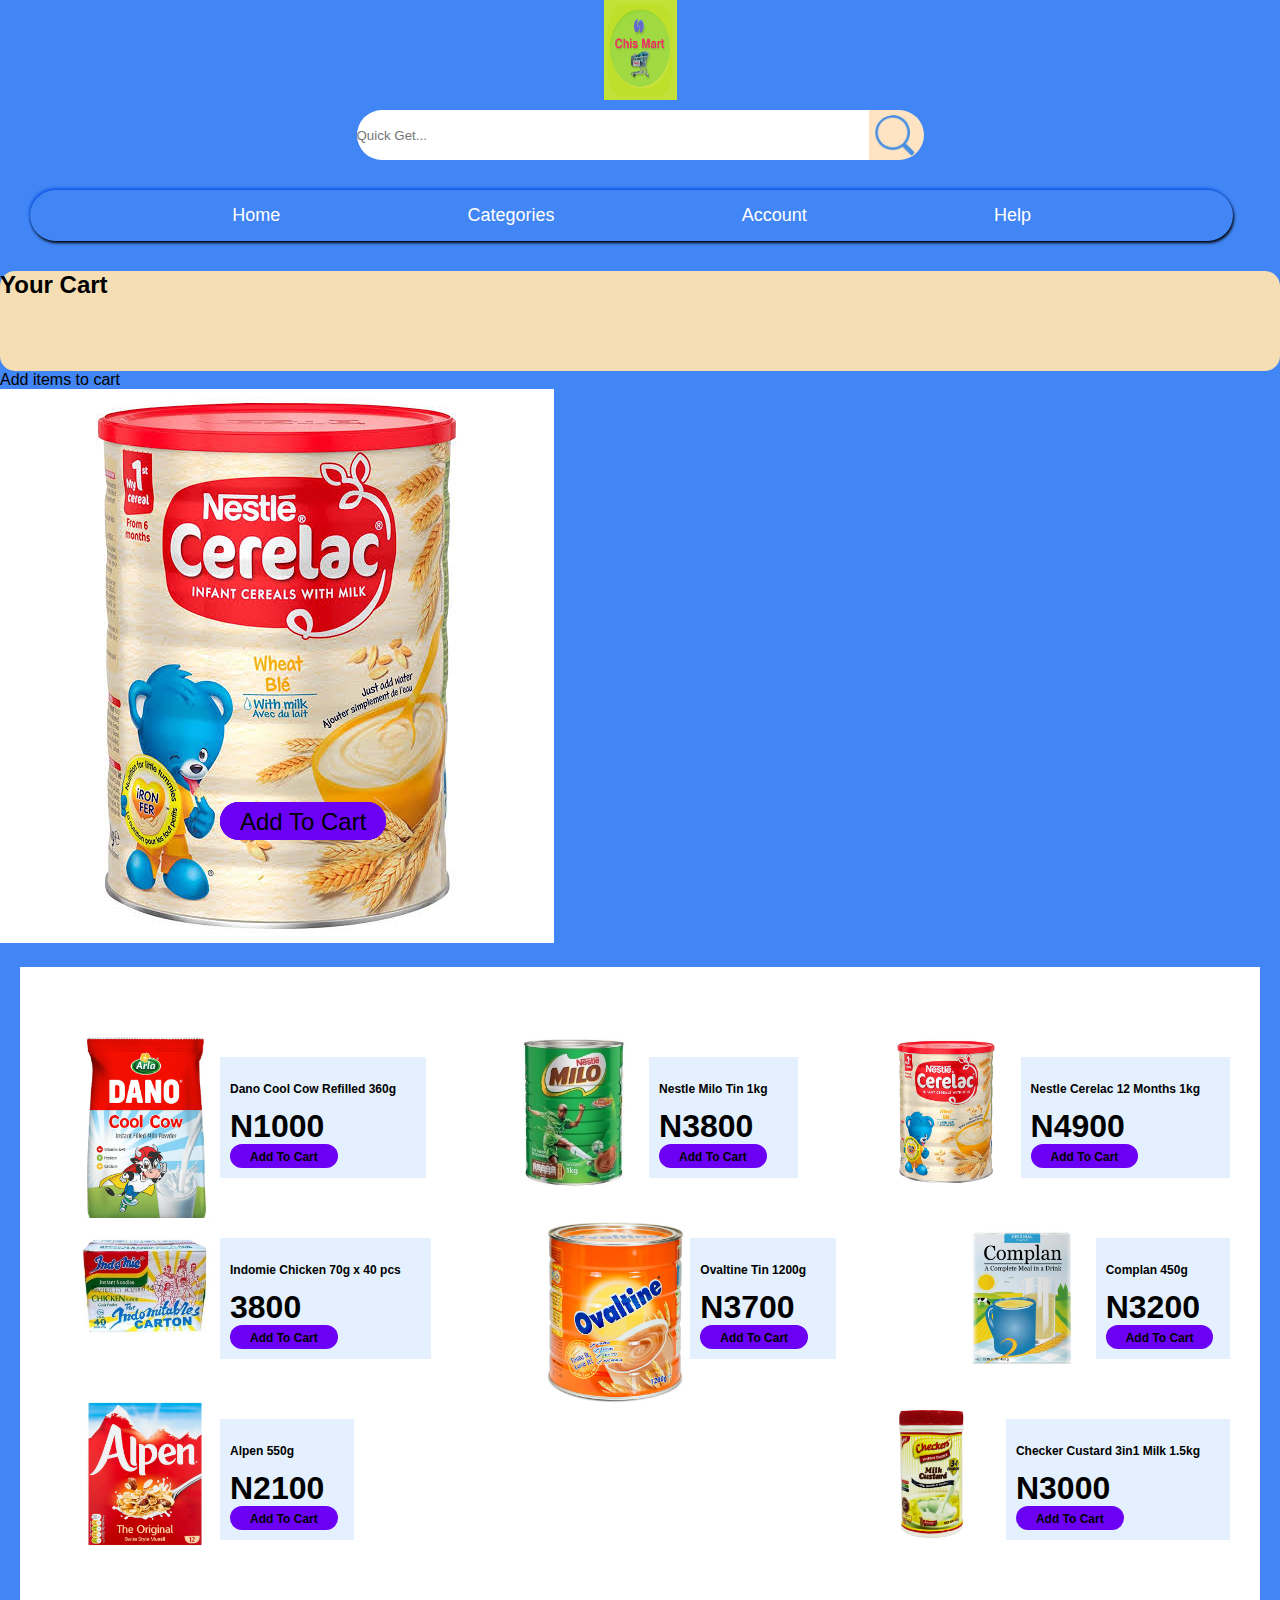
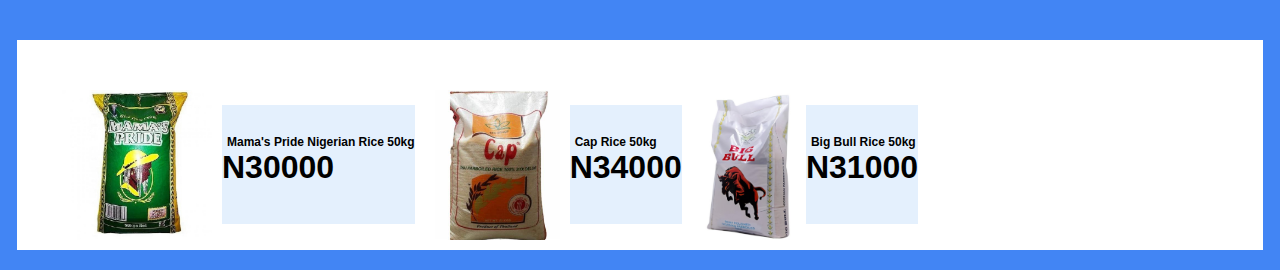
<file: index.html>
<!DOCTYPE html>
<html>
<head>
    
    <meta name="viewport" content="width=device-width, initial-scale=1.0" />
    <link rel="stylesheet" href="styles.css" type="text/css">
    <title>Chis Store</title>
    <script defer type="text/javascript" src="index.js"></script>
</head>
<body>
  <header>
    <!--<h1>CHIS STORE</h1>-->
    <img src="Chis Store.png" class="work" alt="Chis Store">
  </header>

    <div class="container"> 
      <form action="#">
      <input type="text" placeholder="Quick Get..." name="q">
      <button type="submit">
          <img src="search-icon.png" alt="A seearch icon of the parts of a search icon.png">
      </button>
  </form>

  <nav>
    <ul class="nav"> 
        <li><a href="index.html" target="_parent">Home</a></li>
        <li><a href="#">Categories</a>
          <ul>
                <div class="dropdown-content">
                  <li><a href="foodstuff.html">Foodstuff</a></li>
                  <li><a href="#">Mouth Wash</a></li>
                  <li><a href="cpbs.html">Cosmetics, Perfume And Body Spray</a></li>
                  <li><a href="soapanddetergent.html">Soaps And Detergents</a></li>
                  <li><a href="wine.html">Wine, Soft Drinks Vodka Etc</a></li>
                  <li><a href="#">Wears</a></li>
                  <li><a href="#">Utilities</a></li>
                </div>
          </ul>
</li>
        <li><a href="signup.html" target="_self">Account</a></li>
        <li><a href="about.html" target="_self">Help</a></li>
    </ul>
</nav>
<!--<marquee  behavior="slide" direction="left"> -->   
<!--<div class="s1" id="images">
</div>-->

<div class="screen-cart">
  <h2>Your Cart</h2>
  <ul class="cart-items">
  </ul></div>
  <div class="cart-math">
    <p>Add items to cart</p>
  </div>
    <img id="mainPhoto">
    <div class="lastSlider">
         <img src="nestle-cerelac.jpeg" class="d1" alt="" >
         <img src="nestle-milo.jpeg" class="d1" alt="" >
         <img src="indomie-chicken.jpeg" class="d1" alt="">
    </div>
<!--</marquee> -->
<div class="flex-container">
  <div class="screen-togo">
    <ul class="menu-items">
      <li class="menu-item">
        <img src="dano-cool-cow.jpeg" class="item" alt="dano-cool-cow">
        <div class="menu-item-dets">
          <p class="menu-item-heading">Dano Cool Cow Refilled 360g</p>
          <p class="g-price">N1000</p>
        </div>
        <button class="add-button" data-tilte="Dano Cool Cow Refilled 360g" data-price="N1000">Add To Cart</button>
      </li>

      <li class="menu-item">
        <img src="Milo-tin.jpeg" class="item" alt="Milo-tin">
        <div class="menu-item-dets">
          <p class="menu-item-heading">Nestle Milo Tin 1kg</p>
          <p class="g-price">N3800</p>
        </div>
        <button class="add-button" data-tilte="Nestle Milo Tin 1kg" data-price="N3800">Add To Cart</button>
      </li>

      <li class="menu-item">
        <img src="nestle-cerelac.jpeg" class="item" alt="" >
        <div class="menu-item-dets">
          <p class="menu-item-heading">Nestle Cerelac 12 Months 1kg</p>
          <p class="g-price">N4900</p>
        </div>
        <button class="add-button" data-tilte="Nestle Cerelac 12 Months 1kg" data-price="N4900">Add To Cart</button>
      </li>

      <li class="menu-item">
        <img src="indomie-chicken.jpeg" class="item" alt="">
        <div class="menu-item-dets">
          <p class="menu-item-heading">Indomie Chicken 70g x 40 pcs</p>
          <p class="g-price">3800</p>
        </div>
        <button class="add-button" data-tilte="Indomie Chicken 70g x 40 pcs" data-price="3800">Add To Cart</button>
      </li>
        
      <li class="menu-item">
        <img src="Ovaltine.jpeg" class="item" alt="Ovaltine">
        <div class="menu-item-dets">
          <p class="menu-item-heading">Ovaltine Tin 1200g</p>
          <p class="g-price">N3700</p>
        </div>
        <button class="add-button" data-tilte="Ovaltine Tin 1200g" data-price="N3700">Add To Cart</button>
      </li>

      <li class="menu-item">
        <img src="Complan.jpeg" class="item" alt="Complan">
        <div class="menu-item-dets">
          <p class="menu-item-heading">Complan 450g</p>
          <p class="g-price">N3200</p>
        </div>
        <button class="add-button" data-tilte="Complan 450g" data-price="N3200">Add To Cart</button>
      </li>

      <li class="menu-item">
        <img src="Alpen.jpeg" class="item" alt="Alpen">
        <div class="menu-item-dets">
          <p class="menu-item-heading">Alpen 550g</p>
          <p class="g-price">N2100</p>
        </div>
        <button class="add-button" data-tilte="Alpen 550g" data-price="N2100">Add To Cart</button>
      </li>

      <li class="menu-item">
        <img src="checker-custard.jpg" class="item" alt="checker-custard">
        <div class="menu-item-dets">
          <p class="menu-item-heading">Checker Custard 3in1 Milk 1.5kg</p>
          <p class="g-price">N3000</p>
        </div>
        <button class="add-button" data-tilte="Checker Custard 3in1 Milk 1.5kg" data-price="N3000">Add To Cart</button>
      </li>
    </ul>
  </div>
  </div>
</div>


<div class="try">
  <div class="try1">
      <ul class="try2">
        <div class="try3">
          <li class="try4">
            <img src="Mamas-Pride-Nigeria-Rice-50kg.jpg" class="item1" alt="">
        </div>
        <div class="menu-item-dets1">
          <p class="menu-item-heading1">Mama's Pride Nigerian Rice 50kg</p>
          <p class="g-price1">N30000</p>
        </div>
        <button class="add-button1" data-tilte="Mama's Pride Nigerian Rice 50kg" data-price="N30000">Add To Cart</button>
          </li>

          <div class="try3">
            <li class="try4">
              <img src="cap rice.jpg" class="item1" alt="">
          </div>
          <div class="menu-item-dets1">
            <p class="menu-item-heading1">Cap Rice 50kg</p>
            <p class="g-price1">N34000</p>
          </div>
          <button class="add-button1" data-tilte="Cap Rice 50kg" data-price="N34000">Add To Cart</button>
            </li>

            <div class="try3">
              <li class="try4">
                <img src="big-bull.jpg" class="item1" alt="">
            </div>
            <div class="menu-item-dets1">
              <p class="menu-item-heading1">Big Bull Rice 50kg</p>
              <p class="g-price1">N31000</p>
            </div>
            <button class="add-button1" data-tilte="Big Bull Rice 50kg" data-price="N31000">Add To Cart</button>
              </li>
      </ul>
  </div>
</div>
    
</body>
</html>
</file>
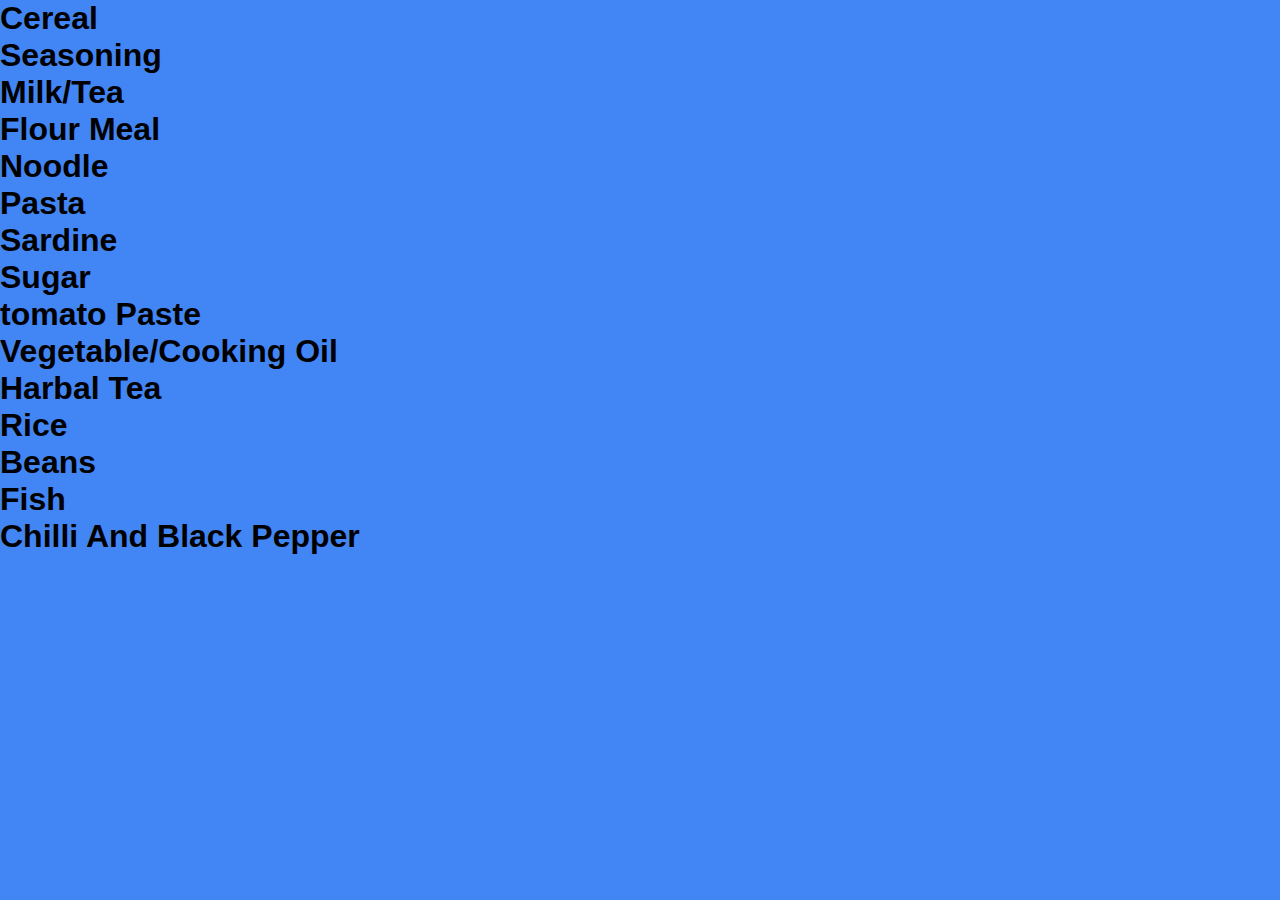
<file: foodstuff.html>
<!DOCTYPE html>
<html>
<head>
    
    <meta name="viewport" content="width=device-width, initial-scale=1.0" />
    <link rel="stylesheet" href="styles.css" type="text/css">
    <title>Foodstuff</title>
</head>
<body>
   <div class="cereal">
    <div><h1>Cereal</h1></div>
   </div>

   <div class="seasoning">
    <div><h1>Seasoning</h1></div>
   </div>

   <div class="milk">
    <div><h1>Milk/Tea</h1></div>
   </div>

   <div class="flour-meal">
    <div><h1>Flour Meal</h1></div>
   </div>

   <div class="noodle">
    <div><h1>Noodle</h1></div>
   </div>

   <div class="pasta">
    <div><h1>Pasta</h1></div>
   </div>

   <div class="sardine">
    <div><h1>Sardine</h1></div>
   </div>

   <div class="sugar">
    <div><h1>Sugar</h1></div>
   </div>

   <div class="tomato">
    <div><h1>tomato Paste</h1></div>
   </div>

   <div class="veg-oil">
    <div><h1>Vegetable/Cooking Oil</h1></div>
   </div>

   <div class="harbal-tea">
    <div><h1>Harbal Tea</h1></div>
   </div>

   <div class="rice">
    <div><h1>Rice</h1></div>
   </div>

   <div class="beans">
   <div><h1>Beans</h1></div>
  </div>

  <div class="fish">
   <div><h1>Fish</h1></div>
  </div>

  <div class="pepper">
   <div><h1>Chilli And Black Pepper</h1></div>
  </div>
    
</body>
</html>
</file>
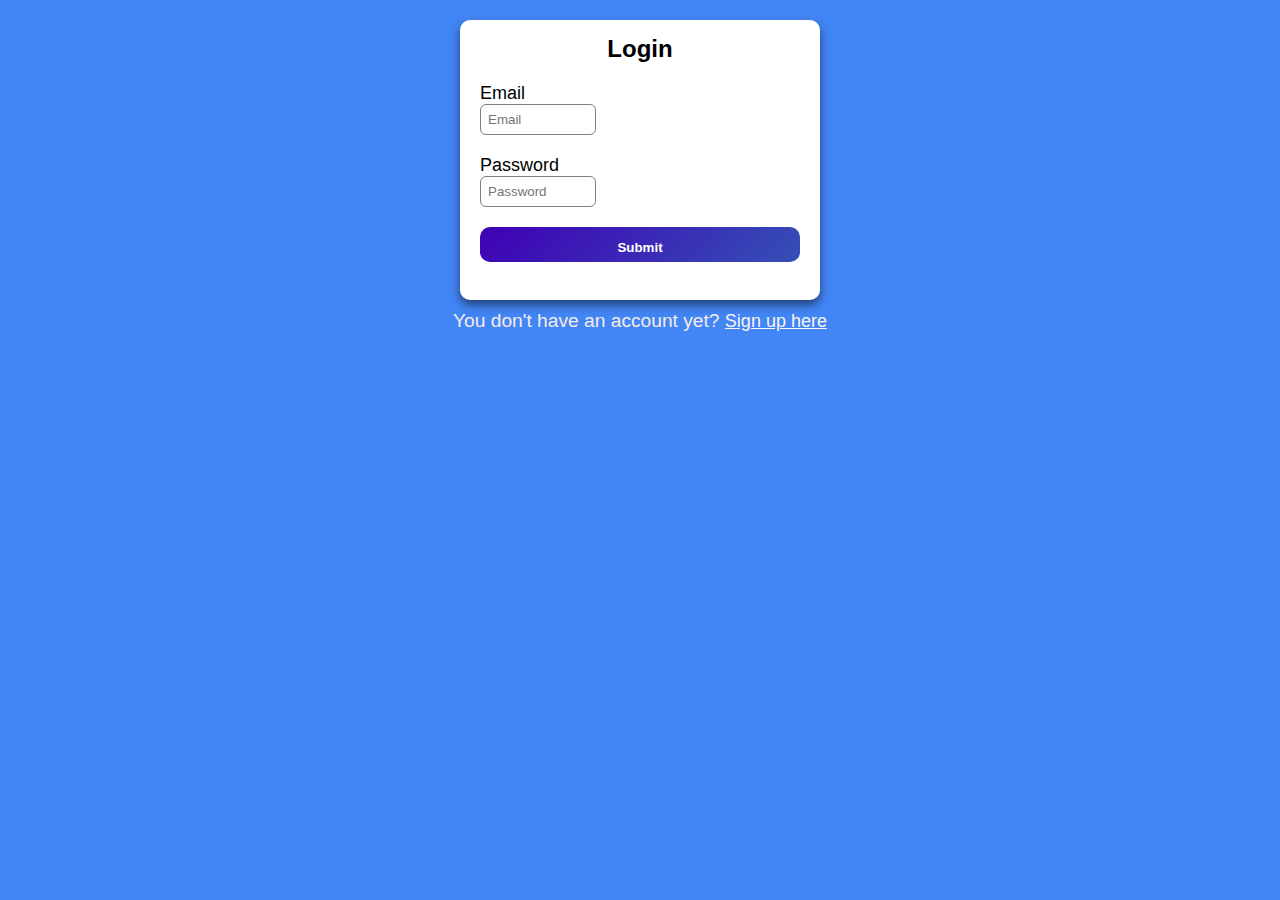
<file: login.html>
<!DOCTYPE html>
<html>
<head>
    <meta name="viewport" content="width=device-width, initial-scale=1.0" />
        <title>login</title>
        <link rel="stylesheet" href="login.css"/>
 </head>
<body>
        <div class="login-box">
            <h2>Login</h2>
            <form class="myForm">
                <label>Email</label>
                <input type="text" placeholder="Email"/>
                <label>Password</label>
                <input type="text" placeholder="Password"/>
                <input type="button" value="Submit"/>
                </form>
        </div>
        <p class="para-2">
            You don't have an account yet? <a href="signup.html">Sign up here</a>
        </p>
    </body>
</html>
</file>
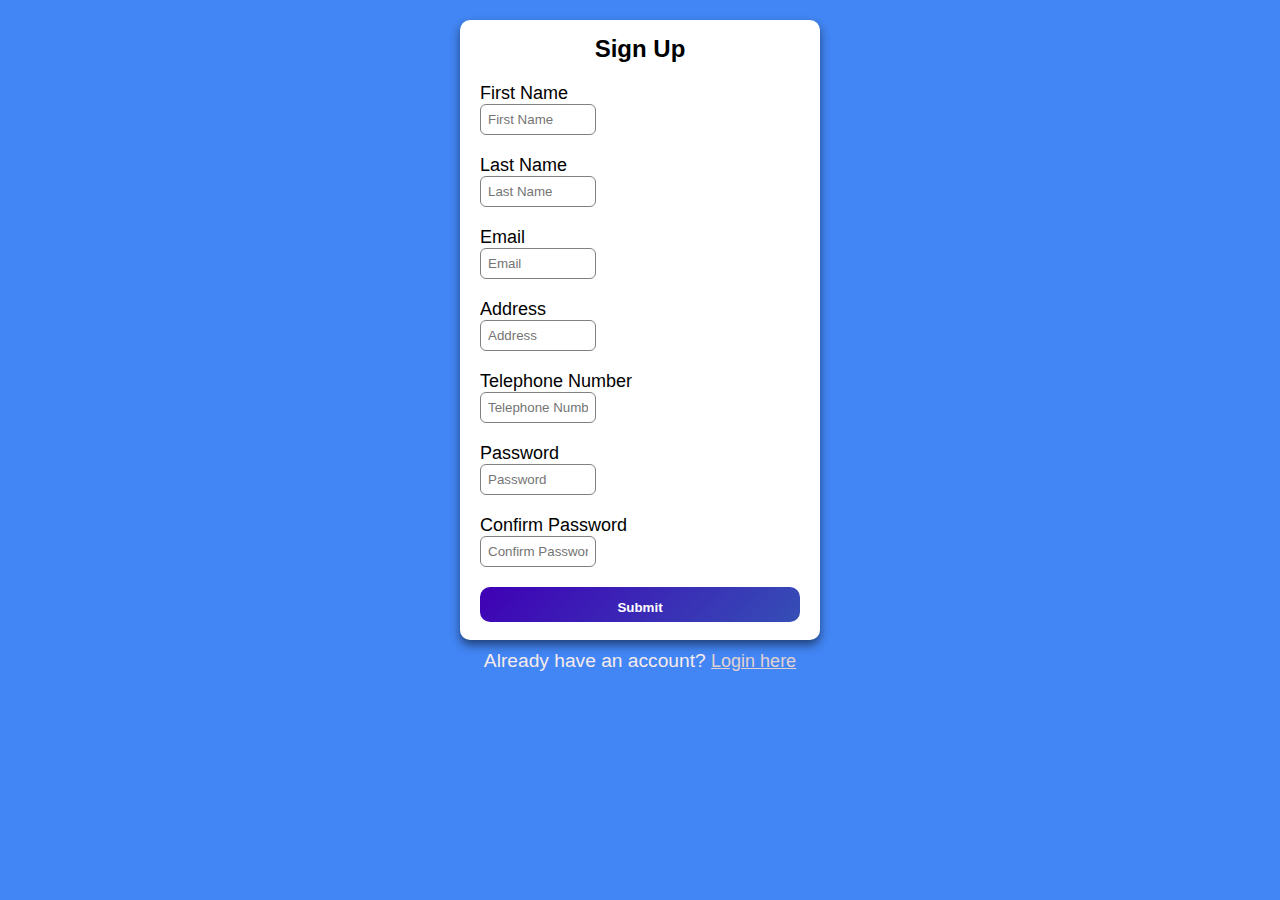
<file: signup.html>
<!DOCTYPE html>
   <html lang="en">
    <head>
        <meta name="viewport" content="width=device-width, initial-scale=1.0" />
        <title>Sign Up</title>
        <link rel="stylesheet" href="signup.css"/>
    </head>
<body>
<div class="signup-box">
<h2>Sign Up</h2>
<form>
    <label>First Name</label>
    <input type="text" placeholder="First Name"/>
    <label>Last Name</label>
    <input type="text" placeholder="Last Name"/>
    <label>Email</label>
    <input type="text" placeholder="Email"/>
    <label>Address</label>
    <input type="text" placeholder="Address"/>
    <label>Telephone Number</label>
    <input type="text" placeholder="Telephone Number"/>
    <label>Password</label>
    <input type="text" placeholder="Password"/>
    <label>Confirm Password</label>
    <input type="text" placeholder="Confirm Password"/>
    <input type="button" value="Submit"/>
</form>
</div>

<p class="para-2">Already have an account? <a href="login.html">Login here</a></p>
</body>
</html>
</file>
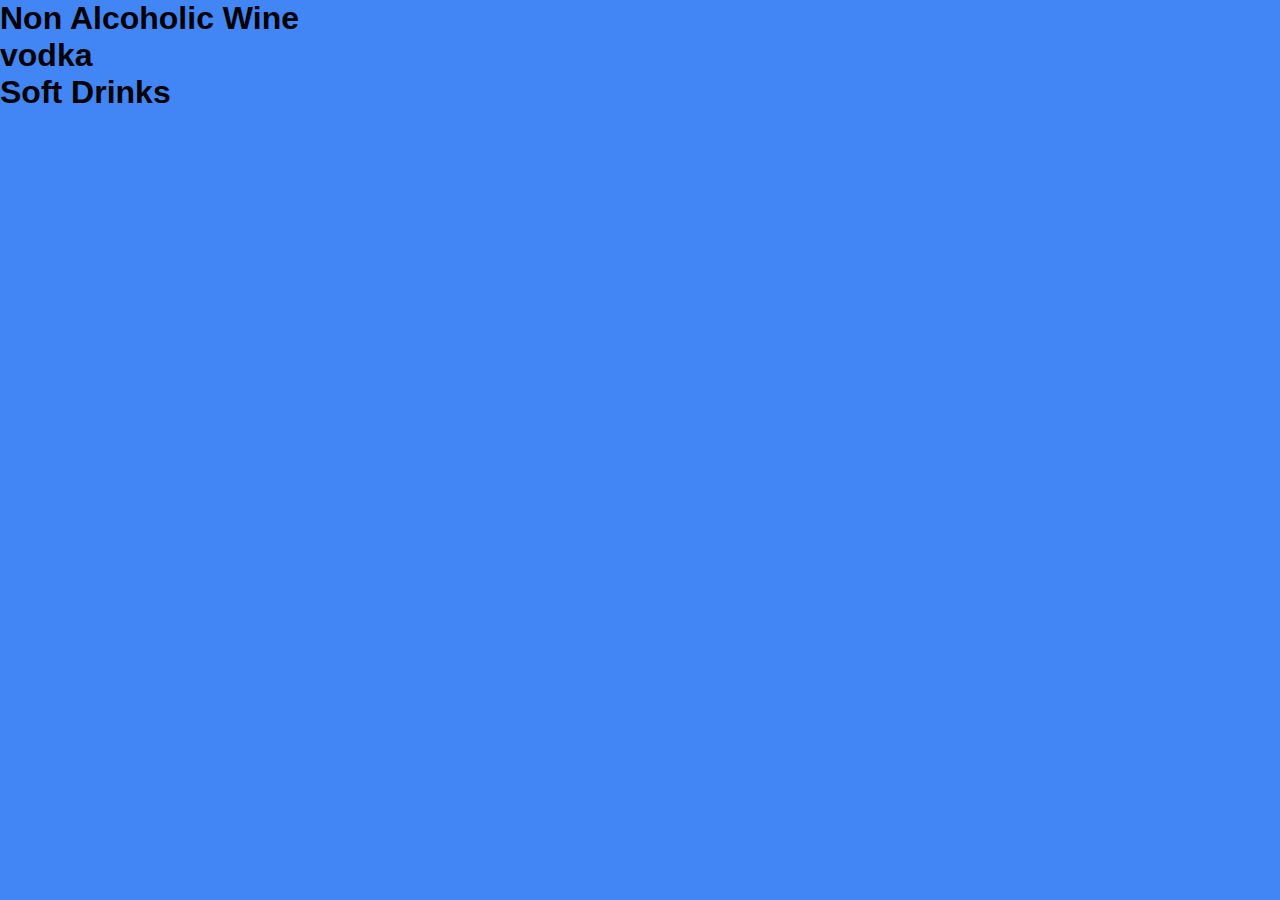
<file: wine.html>
<!DOCTYPE html>
<html>
<head>
    
    <meta name="viewport" content="width=device-width, initial-scale=1.0" />
    <link rel="stylesheet" href="styles.css" type="text/css">
    <title>Wine And Co</title>
</head>
<body>
    <div class="nonalc">
        <div><h1>Non Alcoholic Wine</h1></div>
       </div>
    
       <div class="vodka">
        <div><h1>vodka</h1></div>
       </div>
    
       <div class="soft-drink">
        <div><h1>Soft Drinks</h1></div>
       </div>
</body>
</html>
</file>
<file: styles.css>
* {
    margin: 0;
    padding: 0;
    box-sizing: border-box;
    font-family: 'Poppins', sans-serif;
}

body {
    background-color:  #4285F4;
    font-family: Arial, Helvetica, sans-serif;
    background-position: center;
}

header {
    width: 100%;
    justify-content: center;
    display: flex;
}

header .work{
    height: 100px;
    width: 73px;
}

.container form {
    display: flex;
    width: 100;
    margin-top: 10px;
    justify-content: center;
    height: 50px;
    border-radius: 20px;
}

.container form input {
    width: 40%;
    border: none;
    outline: none;
    background-color: #fff;
    border-bottom-left-radius: 25px;
    border-top-left-radius: 25px;
}

.container form input type{
    color: #f5efde;
}

.container form button {
    padding: 5px;
    background: bisque;
    outline: none;
    border: none;
    border-bottom-right-radius: 25px;
    border-top-right-radius: 25px;
}

.container form button img {
    width: 45px;
    float: right;
    border-radius: 20px;
    height: inherit;
}

.container form input.text {
    color: #fff;

}

.lastSlider {
    display: none;
    
} 

/*.s1 {
    background-color: aquamarine;
    height: 300px;
    width: 20%;
    margin-left: 40%;
    margin-bottom: 2%;
    background-image: url("nestle-cerelac.jpeg");
    background-repeat: no-repeat;*/
     /*background-attachment: fixed; */
    /*background-position: center;*/
    /* background-size: cover; */
    /*background-size: 300px;
}*/

/*img{
   flex-wrap: wrap;
    height: 300px;
    width: 15%;
    margin-left: 5%;
    
}*/


.nav {
    width: 94%;
    margin: 30px;
    padding: 15px;
    display: flex;
    justify-content: space-evenly;
    flex-wrap: wrap;
    border-radius: 50px;
    box-shadow: 1px 2px 3px , -1px -2px 3px rgb(17, 93, 235);
}

.nav li {
    text-align: center;
    list-style: none;
}

.nav li a {
    text-decoration: none;
    font-family: Arial, Helvetica, sans-serif;
    font-size: large;
    /*color: rosybrown;*/
    color: #fff;
}

.nav li a:hover {
    background-color: #fff;
    color: #333;
}


.dropdown-content {
    display: none;
    position: absolute;
    z-index: 1;
}

.dropdown-content a {
    background-color: #4285F4;
    padding: 12px 16px;
    display: block;;
    box-shadow: 1px 1px 3px #4285F4, -1px -1.5px 3px #4285F4;
    border-radius: 15px;
}

.nav li:hover .dropdown-content {
    display: block;
}

/*.flex-container {
    display: flex;
    width: 100%;
    border-radius: 10px;
    background-color: white;
    justify-content: space-between;*/
    /*Always on the cross axis*/
    /*align-items: start;
    flex-wrap: wrap;
}*/

/*.item {
    border-radius: 15px;
    flex: 1 0 0;
    /*flex-basis: 100px;*/
    /*flex-grow: 1;
    height: 200px;
    margin: 10px;
    color: rgb(138, 224, 16);
    display: inline;
    justify-content: center;
    align-items: center;
}*/

/*h2, .g-price {
    font-size: 32px;
    font-weight: 700;
    margin-bottom: 50px;
}*/

.g-price {
    margin: 8px 0;
    font-size: 32px;
    font-weight: 600;
}

.flex-container {
    /*width: 90%;*/
    display: flex;
    justify-content: space-between;
    margin:  0 auto;
}


.screen-togo {          /*CHANGE HERE TO SUIT YOUR WORK*/
    width: 100%;
    background: white;
    padding-top: 30px;
    padding-left: 30px;
    margin: 20px;
    /*box-shadow:  0px 0px 70px rgba(0, 0, 0, 1);*/
}

ul {
    padding: 0;
    list-style: none;
}

.menu-items {
    justify-content: space-between;
    display: flex;
    padding: 25px;
    margin: 5px;
    flex-wrap: wrap;
}

.menu-item {
    background: #e4f0fd;
    border-radius: 15px 0 0 15px;
    margin: 30px 0;
    padding-top: 15px;
    padding-right: 30px;
    padding-bottom: 10px;
    position: relative;
}


.menu-item img {
    width: 150px;
    position: absolute;
    top: -20px;
    left: -10px;
}

.menu-item .add-button {
    position: absolute;
    border: none;
    background: #6b00f5;
    padding: 6px 20px 4px;
    border-radius: 20px;
    font-weight: 700;
    font-size: 12px;
    bottom: 10px;
    left: 150px;
    transition: all 0.3s;
}

.menu-item-dets {
    margin-left: 150px;
    padding-bottom: 15px;
}

.menu-item-heading {
    font-size: 12px;
    margin: 10px 0 12px;
    font-weight: 700;
}

.screen-cart {
    padding-right: 30px;
    background-color: wheat;
    height: 100px;
    border-radius: 15px;
}

.menu-item-dets {
    border-radius: 15px;
}

.try {
    background: #fff;
    display: flex;
    margin-left: 17px;
    margin-right: 17px;
    margin-top: 20px;
    margin-bottom: 20px;
    padding-left: 35px;
    padding-right: 35px;
    padding-top: 40px;
    flex-wrap: wrap;
}

.try1 {
    width: 100%;
    display: flex;
    justify-content: space-between;
}

.try2 {
    padding: 0;
    list-style: none;
    justify-content: space-between;
    display: flex;
    flex-wrap: wrap;
}

.try3 {
    border-radius: 15px;
    display: grid;
    justify-content: space-between;
    flex-wrap: wrap;
}

.item1 {
    flex: 1 0 0;
    height: 150px;
    margin: 10px;
    color: #fff;
    display: flex;
    justify-content: space-between;
}

.menu-item-dets1 {
    background-color: #e4f0fd;
    /*margin-bottom: 20px;
    flex-grow: 1;*/
    height: 70%;
    margin-right: 10px;
    margin-top: 25px;
}

.menu-item-heading1 {
    font-size: 12px;
    margin-left: 5px;
    margin-top: 30px;
    font-weight: 700;
}

.g-price1 {
    font-size: 32px;
    font-weight: 600;
}

.add-button1 {
    position: absolute;
    border: none;
    background: #6b00f5;
    padding: 6px 20px 4px;
    border-radius: 20px;
    font-size: 24px;
    bottom: 10px;
    left: 220px;
    transition: all 0.3s;
    margin-bottom: 50px;
}
</file>
<file: login.css>
body {
    background-color: #4285F4;
    font-family: "roboto", sans-serif;
}

.home {
    list-style: none;
    font-family: monospace;
    font-size: xx-large;
}

/*.home li a {
    text-decoration: none;
    color: #fff;
    font-weight: 700;
}*/

.myForm{
    width: 40%;
    align-self: center;
    margin-right: 30%;
}

.login-box {
    width: 360px;
    height: 280px;
    margin: auto;
    border-radius: 10px;
    background-color: white;
    transition: all ease 0.2s;
}

.login-box {
    box-shadow: 0px 5px 10px 0px rgba(0, 0, 0, 0.5);
}
.login-box:hover {
    transform: translate(-5px);
    box-shadow: 0px 10px 20px 2px rgba(0, 0, 0, 0.5);
}

h2 {
    text-align: center;
    padding-top: 15px;
}

form {
    width: 300px;
    margin-left: 20px;
    max-width: 700px;
}

form label {
    display: grid;
    grid-template-columns: repeat(2, 1fr);
    grid-gap:20px;
    margin-top: 20px;
    font-size: 18px;
}

form input {
    width: 100px;
    padding: 7px;
    border: none;
    border: 1px solid gray;
    border-radius: 6px;
    outline: none;
}

input[type="button"] {
   width: 320px;
   height: 35px;
   margin-top: 20px;
   background: linear-gradient(-45deg, #3f00b5, #9f69fe, #27c8b7, #3f00b5);
   background-size: 800% 400%;
   padding: 1em 2em;
   display: inline-block;
   border: none;
   border-radius: 10px;
   font-size: I 18px;
   font-weight: 700;
   color: white;
   transition: all .5s ease-in-out;
   animation: gradient 10s infinite cubic-bezier(.62, .28, .23, .99) both;
}

button:hover{
    animation: gradient 3s infinite;
    transform: scale(1.05);
}

button:active {
    animation: gradient 3s infinite;
    transform: scale(0.8);
}

@keyframes gradient {
    0%{
        background-position: 0% 50%;
    }
    50% {
        background-position: 100% 50%;
    }
    100% {
        background-position: 0% 50%;
    }
}
 
p {
    text-align: center;
    padding-top: 20px;
    font-size: 15px;
}

.para-2 {
    text-align: center;
    color: rgb(246, 235, 235);
    font-size: larger;
    margin-top: -10px;
}

.para-2 a {
    color: rgb(249, 243, 243);
    text-decoration: underline;
    font-family: 'Segoe UI', Tahoma, Geneva, Verdana, sans-serif;
    font-size: large;
    font-weight: 500;
}
</file>
<file: signup.css>
body {
    background-color: #4285F4;
    font-family: "roboto", sans-serif;
}

.signup-box {
    width: 360px;
    height: 620px;
    margin: auto;
    background-color: white;
    border-radius: 10px;
    transition: all ease 0.2s;
}


.signup-box {
    box-shadow: 0px 5px 10px 0px rgba(0, 0, 0, 0.5);
}
.signup-box:hover {
    transform: translate(-5px);
    box-shadow: 0px 10px 20px 2px rgba(0, 0, 0, 0.5);
}

h2 {
    text-align: center;
    padding-top: 15px;
}

form {
    width: 300px;
    margin-left: 20px;
}

form label {
    display: flex;
    margin-top: 20px;
    font-size: 18px;
}

form input {
    width: 100px;
    padding: 7px;
    border: none;
    border: 1px solid gray;
    border-radius: 6px;
    outline: none;
}

input[type="button"] {
    width: 320px;
    height: 35px;
    margin-top: 20px;
   background: linear-gradient(-45deg, #3f00b5, #9f69fe, #27c8b7, #3f00b5);
   background-size: 800% 400%;
   padding: 1em 2em;
   display: inline-block;
   border: none;
   border-radius: 10px;
   font-size: I 18px;
   font-weight: 700;
   color: white;
   transition: all .5s ease-in-out;
   animation: gradient 10s infinite cubic-bezier(.62, .28, .23, .99) both;
}

button:hover{
    animation: gradient 3s infinite;
    transform: scale(1.05);
}

button:active {
    animation: gradient 3s infinite;
    transform: scale(0.8);
}

@keyframes gradient {
    0%{
        background-position: 0% 50%;
    }
    50% {
        background-position: 100% 50%;
    }
    100% {
        background-position: 0% 50%;
    }
}
 
p {
    text-align: center;
    padding-top: 20px;
    font-size: 15px;
}

.para-2 {
    text-align: center;
    color: rgb(246, 235, 235);
    font-size: larger;
    margin-top: -10px;
}

.para-2 a {
    color: rgb(224, 210, 210);
    text-decoration: underline;
    font-family: 'Segoe UI', Tahoma, Geneva, Verdana, sans-serif;
    font-size: large;
    font-weight: 500;
}
</file>
